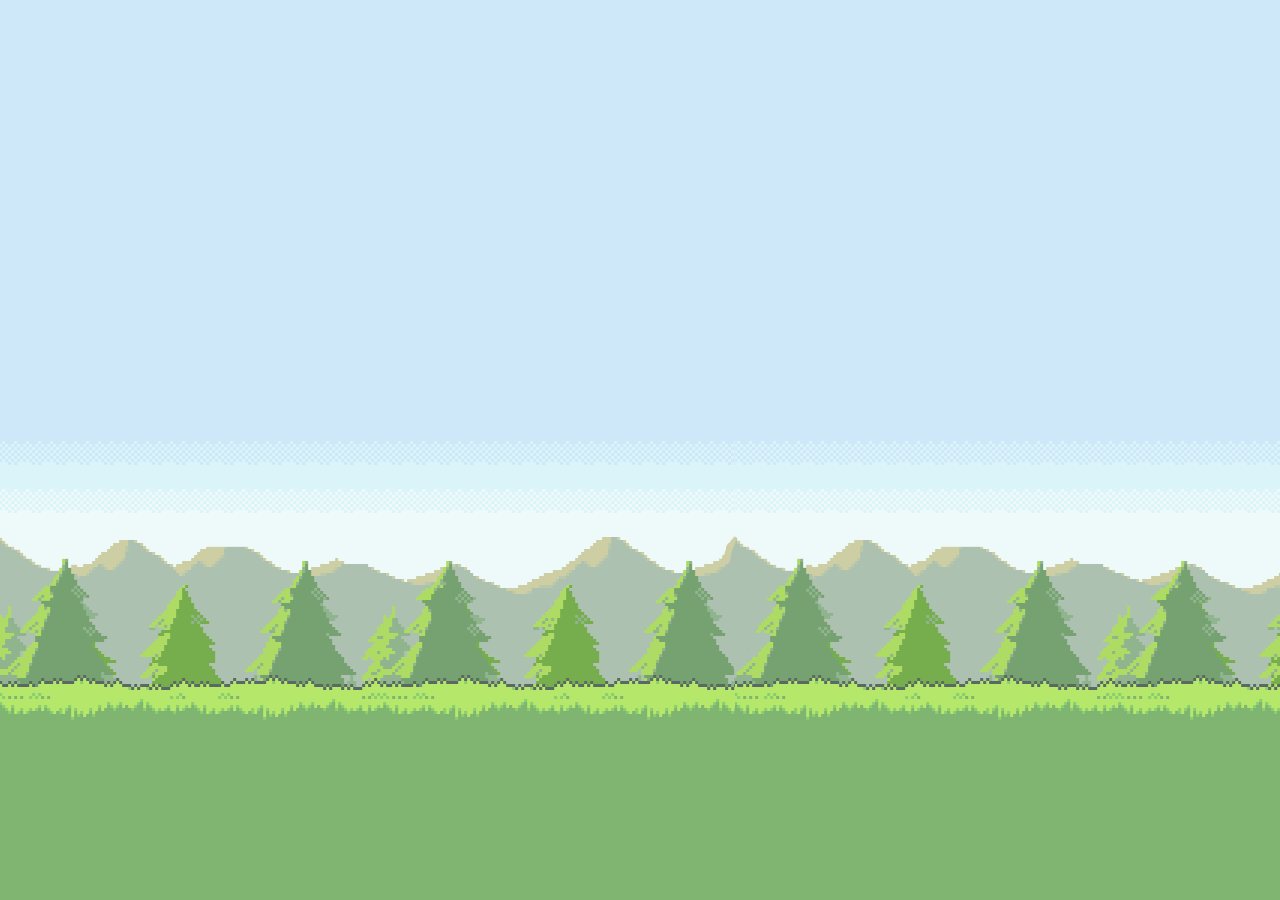
<file: Horizontal Scrolling Website/index.html>
<!DOCTYPE html>
    <head>
        <meta charset="utf-8">
        <meta http-equiv="X-UA-Compatible" content="IE=edge">
        <title></title>
        <meta name="description" content="">
        <meta name="viewport" content="width=device-width, initial-scale=1">
        <link rel="stylesheet" type="text/css" href="style.css">
    </head>
    <body>
        <div class="outer-wrapper">
            <div class="wrapper">
                <div class="slide one">
                    
                </div>
            </div>
        </div>
    </body>
</html>
</file>
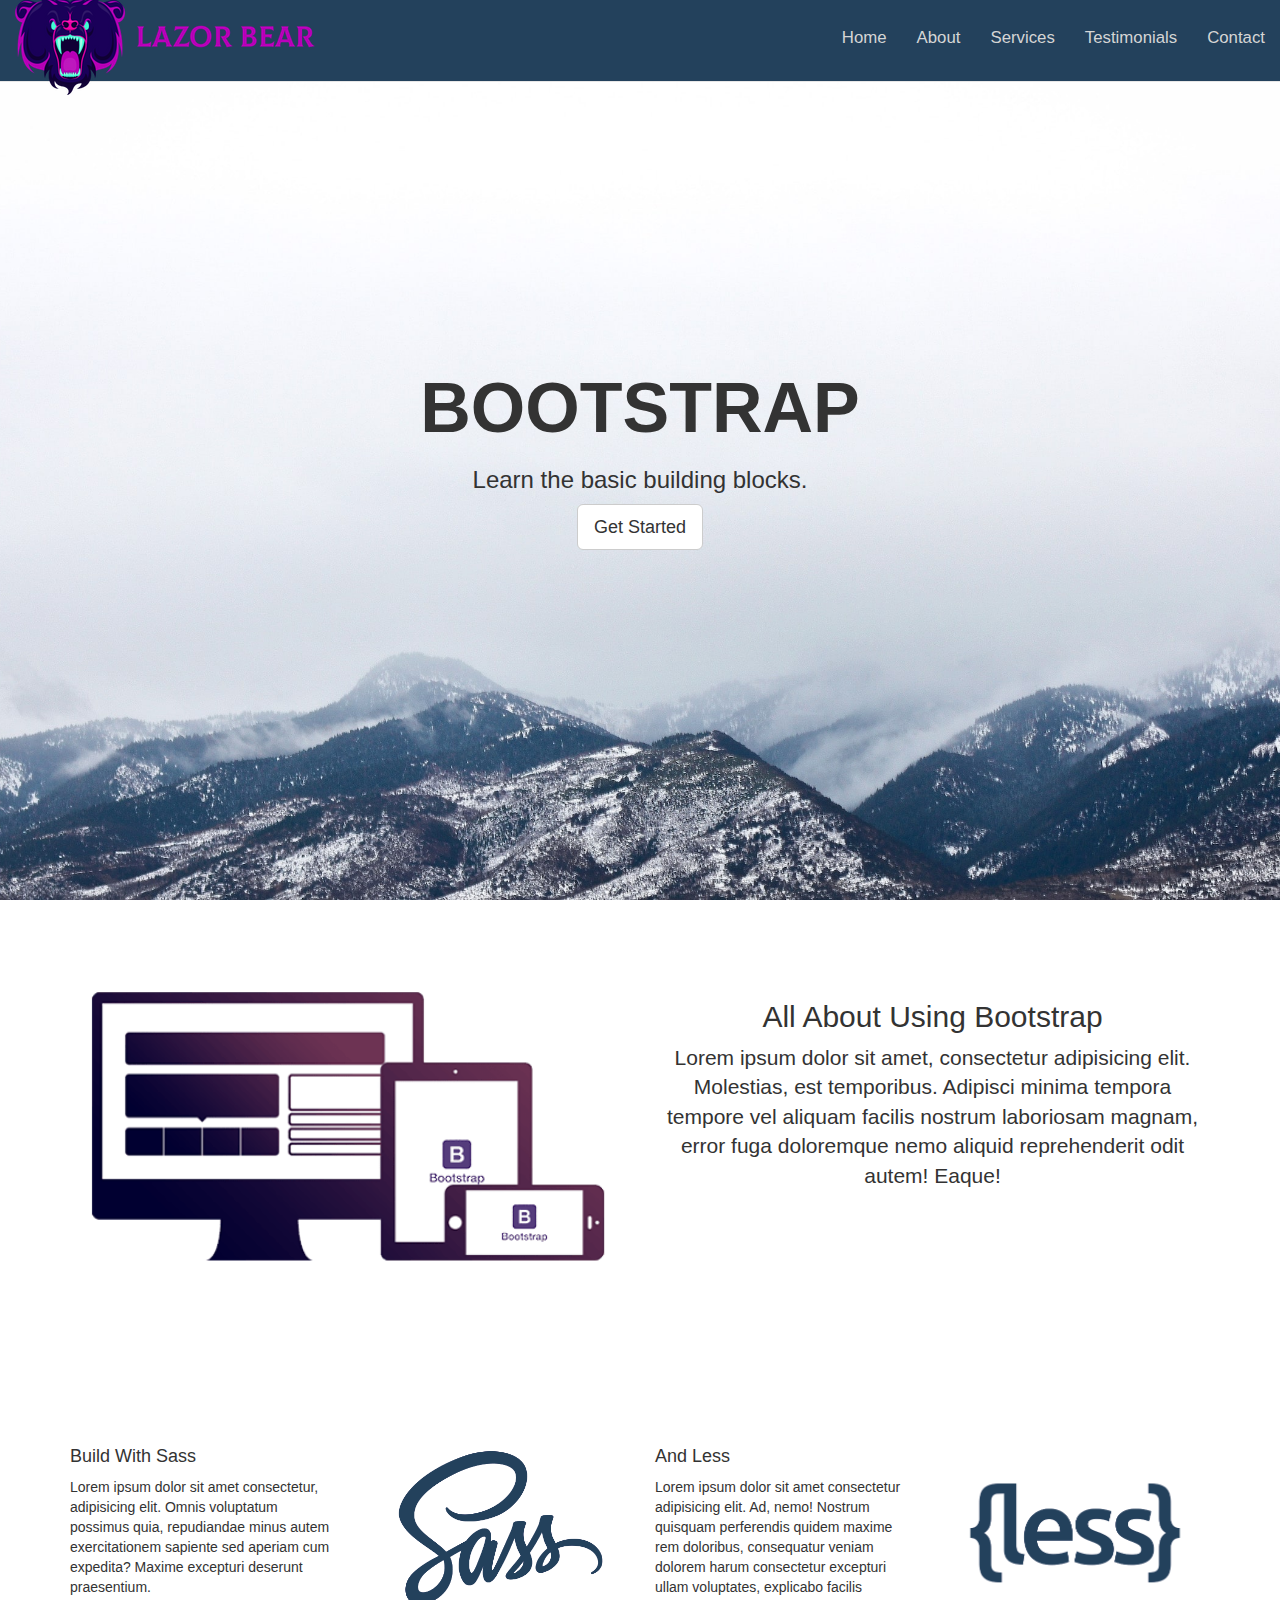
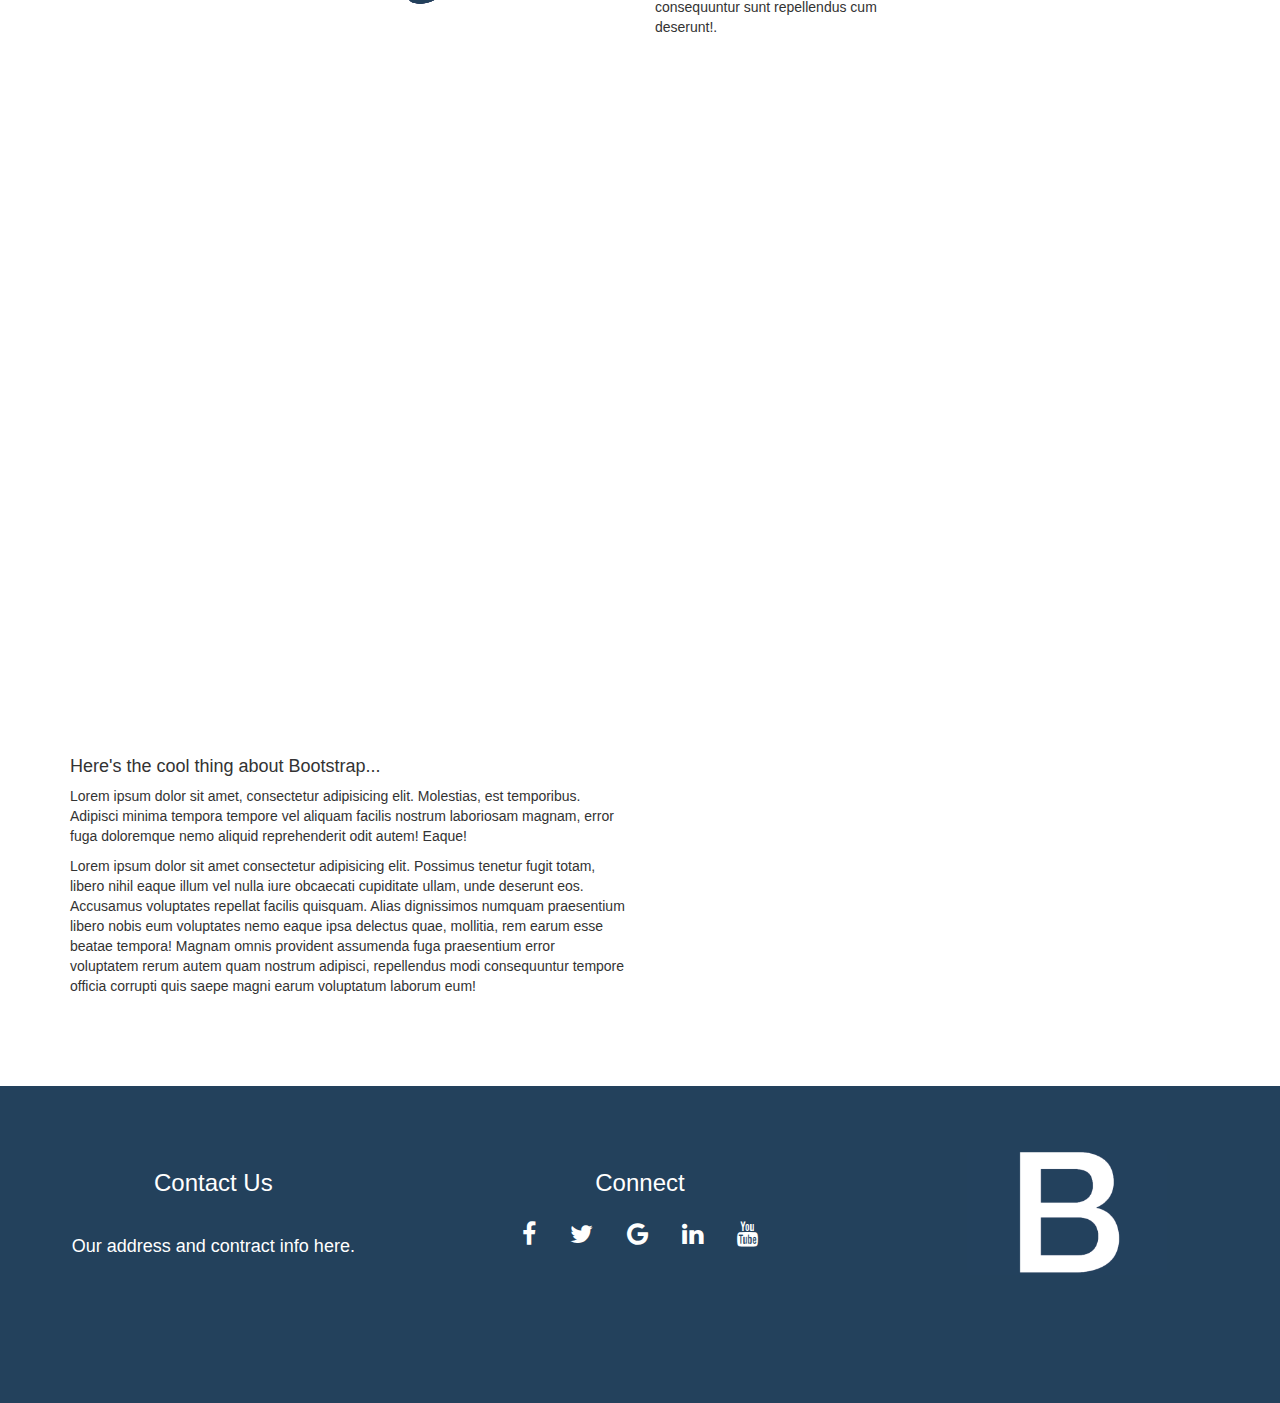
<file: Bootstrap Site 4/Bootstrap Website Files/index.html>
<!DOCTYPE html>
<html>
<head>
  <title>Bootstrap Landing Page Website Tutorial</title>
  <meta name="viewport" content="width=device-width, initial-scale=1">
  <link rel="stylesheet" href="https://maxcdn.bootstrapcdn.com/bootstrap/3.3.7/css/bootstrap.min.css">
  <link rel="stylesheet" href="https://cdnjs.cloudflare.com/ajax/libs/font-awesome/4.7.0/css/font-awesome.min.css">
  <script src="https://ajax.googleapis.com/ajax/libs/jquery/3.2.1/jquery.min.js"></script>
  <script src="https://maxcdn.bootstrapcdn.com/bootstrap/3.3.7/js/bootstrap.min.js"></script>
  <link href="style.css" rel="stylesheet" />
</head>

<body>
<!---Start of Nav-->
<nav class="navbar navbar-default navbar-fixed-top" role="navigation">
  <div class="container-fluid">
    <div class="navbar-header">
        <button type="button" class="navbar-toggle" data-toggle="collapse" data-target="#navbar-collapse-main">
          <span class="sr-only"Toggle Navigation></span>
          <span class="icon-bar"></span>
          <span class="icon-bar"></span>
          <span class="icon-bar"></span>
        </button>
        <a class="navbar-brand" href="#"> <img src="img/LAZOR.png"> </a>
    </div>
    <div class="navbar-collapse" id="navbar-collapse-main">
      <ul class="nav navbar-nav navbar-right">
        <li><a class="active" href="#">Home</a></li>
        <li><a href="#">About</a></li>
        <li><a href="#">Services</a></li>
        <li><a href="#">Testimonials</a></li>
        <li><a href="#">Contact</a></li>
      </ul>
    </div>
  </div>
</nav>
<!---End of Nav-->

<div id="home">
  <div class="landing-text">
    <h1>BOOTSTRAP</h1>
    <h3>Learn the basic building blocks.</h3>
    <a href="#" class="btn btn-default btn-lg">Get Started</a>
  </div>
</div>

<div class="padding">
  <div class="container">
    <div class="row">
      <div class="col-sm-6">
        <img src="img/bootstrap.png">
      </div>
      <div class="col-sm-6 text-center">
        <h2>All About Using Bootstrap</h2>
        <p class="lead">Lorem ipsum dolor sit amet, consectetur adipisicing elit. Molestias, est temporibus. Adipisci minima tempora tempore vel aliquam facilis nostrum laboriosam magnam, error fuga doloremque nemo aliquid reprehenderit odit autem! Eaque!</p>
      </div>
    </div>
  </div>
</div>

<div class="padding">
  <div class="container">
    <div class="row">
      <div class="col-lg-3 col-md-3 col-sm-6 col-xs-12">
        <h4>Build With Sass</h4>
        <p>Lorem ipsum dolor sit amet consectetur, adipisicing elit. Omnis voluptatum possimus quia, repudiandae minus autem exercitationem sapiente sed aperiam cum expedita? Maxime excepturi deserunt praesentium.</p>
      </div>
      <div class="col-lg-3 col-md-3 col-sm-6 col-xs-12">
        <img src="img/sass.png" class="img-responsive">
      </div>
      <div class="col-lg-3 col-md-3 col-sm-6 col-xs-12">
        <h4>And Less</h4>
        <p>Lorem ipsum dolor sit amet consectetur adipisicing elit. Ad, nemo! Nostrum quisquam perferendis quidem maxime rem doloribus, consequatur veniam dolorem harum consectetur excepturi ullam voluptates, explicabo facilis consequuntur sunt repellendus cum deserunt!.</p>
      </div>
        <div class="col-lg-3 col-md-3 col-sm-6 col-xs-12">
          <img src="img/less.png" class="img-responsive">
        </div>
    </div>
  </div>
</div>

<div id="fixed"></div>

<div class="padding">
    <div class="container">
      <div class="row">
          <div class="col-sm-6">
              <h4>Here's the cool thing about Bootstrap...</h4>
              <p>Lorem ipsum dolor sit amet, consectetur adipisicing elit. Molestias, est temporibus. Adipisci minima tempora tempore vel aliquam facilis nostrum laboriosam magnam, error fuga doloremque nemo aliquid reprehenderit odit autem! Eaque!</p>
              <p> Lorem ipsum dolor sit amet consectetur adipisicing elit. Possimus tenetur fugit totam, libero nihil eaque illum vel nulla iure obcaecati cupiditate ullam, unde deserunt eos. Accusamus voluptates repellat facilis quisquam. Alias dignissimos numquam praesentium libero nobis eum voluptates nemo eaque ipsa delectus quae, mollitia, rem earum esse beatae tempora! Magnam omnis provident assumenda fuga praesentium error voluptatem rerum autem quam nostrum adipisci, repellendus modi consequuntur tempore officia corrupti quis saepe magni earum voluptatum laborum eum!</p>
            </div>
          </div>
        
    </div>
  </div>

  <footer class="container-fluid text-center">
    <div class="row">
      <div class="col-sm-4">
        <h3>Contact Us</h3>
        <br>
        <h4>Our address and contract info here.</h4>
      </div>
      <div class="col-sm-4">
        <h3>Connect</h3>
        <a href="#" class="fa fa-facebook"></a>
        <a href="#" class="fa fa-twitter"></a>
        <a href="#" class="fa fa-google"></a>
        <a href="#" class="fa fa-linkedin"></a>
        <a href="#" class="fa fa-youtube"></a>
      </div>
      <div class="col-sm-4">
        <img src="img/b.png" class="icon">
      </div>
    </div>
  </footer>










</body>
</html>
</file>
<file: Horizontal Scrolling Website/style.css>
body{
    margin: 0;
    padding: 0;
}
.slide {
    width: 100vw;
    height: 100vh;
}

.wrapper {
    display: flex;
    flex-direction: row;
    width: 400vw;
    transform: rotate(90deg) translateY(-100vh);
    transform-origin: top left;
}

.one {
    background: url("img/greenfield.png");
    background-size: auto 100vh;
    background-repeat: repeat-x;
    width: 400vw;
}


.outer-wrapper {
    width: 100vh;
    height: 100vw;
    transform: rotate(-90deg) translateX(-100vh);
    transform-origin: top left;
    overflow-y: scroll;
    overflow-x: hidden;
    position: absolute;
   
    /*Removing scroll bar for Firefox */
    scrollbar-width: none;

    /*Removing scroll bar for Chrome and safari */
    -ms-overflow-style: none;
  }
</file>
<file: Bootstrap Site 4/Bootstrap Website Files/style.css>
﻿html, body {
	height: 100%;
	width: 100%;
}

.navbar {
	background-color: #23415C;
	padding: 1% 0;
	font-size: 1.2em;

}

.navbar-brand{
	min-height: 55px;
	padding: 0 15 5px;	
	position: relative;
	bottom: 30px;

}


.navbar-default .navbar-nav li a {
	color: #d5d5d5;

}

.navbar-default .navbar-nav li a:hover, .navbar-default .navbar .navbar-nav li a.active{
	color: #ffffff;

}

#home {
	background: url(img/mountains.jpeg) no-repeat center center fixed;
	display: table;
	height: 100%;
	position: relative;
	width: 100%;
	background-size: cover;
}

.landing-text {
	display: table-cell;
	text-align: center;
	vertical-align: middle;
}

.landing-text h1{
	font-size: 500%;
	font-weight: 700;
}

.padding {
	padding: 80px 0;
}

.padding img {
	width: 100%;
}

#fixed {
	background: url(img/background.jpg) no-repeat center center fixed;
	display: table;
	height: 60%;
	position: relative;
	width: 100%;
	background-size: cover;
}


footer {
	width: 100%;
	background-color: #23415C;
	padding: 5% 5% 10% 5%;
	color: #fff;
}

.fa {
	padding: 15px;
	font-size: 25px;
	color: #fff;
}

.fa:hover {
	color: #d5d5d5;
	text-decoration: none;

}

.icon {
	max-width: 200px;
}
</file>
